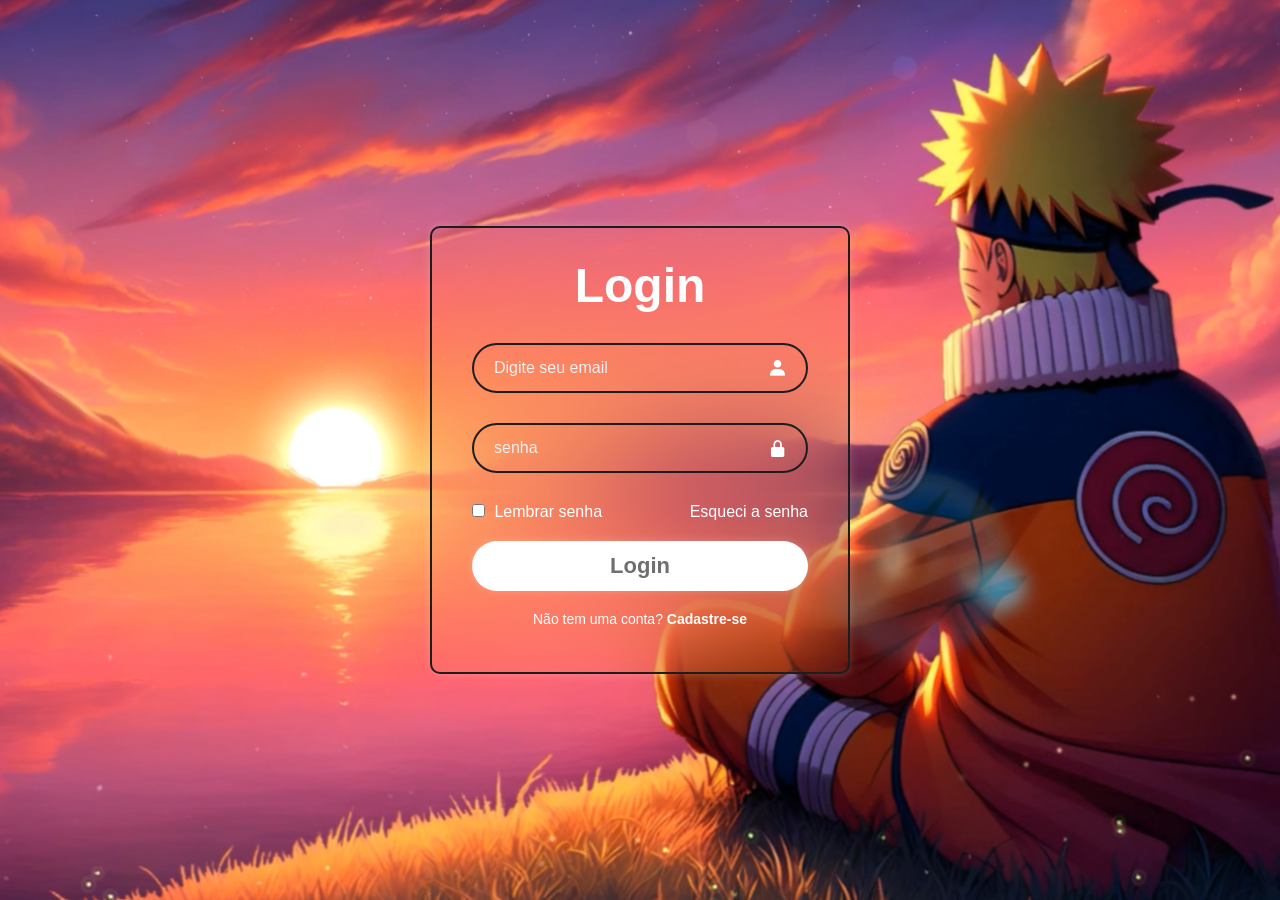
<file: index.html>
<!DOCTYPE html>
<html lang="pt-br">
<head>
    <meta charset="UTF-8">
    <meta name="viewport" content="width=device-width, initial-scale=1.0">
    <link rel="stylesheet" href="style.css">
    <link href="https://unpkg.com/boxicons@2.1.4/css/boxicons.min.css" rel="stylesheet">
    <title>Tela De Login</title>
</head>
<body>
    <main class="container">
        <form>
            <h1>Login </h1>
            <div class="input-box">
                <input placeholder="Digite seu email" type="email">
                <i class="bx bxs-user"></i>
            </div>
            <div class="input-box">
                <input placeholder="senha" type="password">
                <i class="bx bxs-lock-alt"></i>
            </div>

            <div class="remember-forgot">
                <label>
                    <input type="checkbox" >
                    Lembrar senha 
                </label>
                <a href="troca_senha.html">Esqueci a senha </a>
            </div>

            <button type="submit" class="login">Login</button>

            <div class="register-link">
                <p>Não tem uma conta?  <a href="cadastro.html">Cadastre-se</a> </p>
            </div>
        </form>
    </main>


    <script src="script.js"></script>
</body>
</html>
</file>
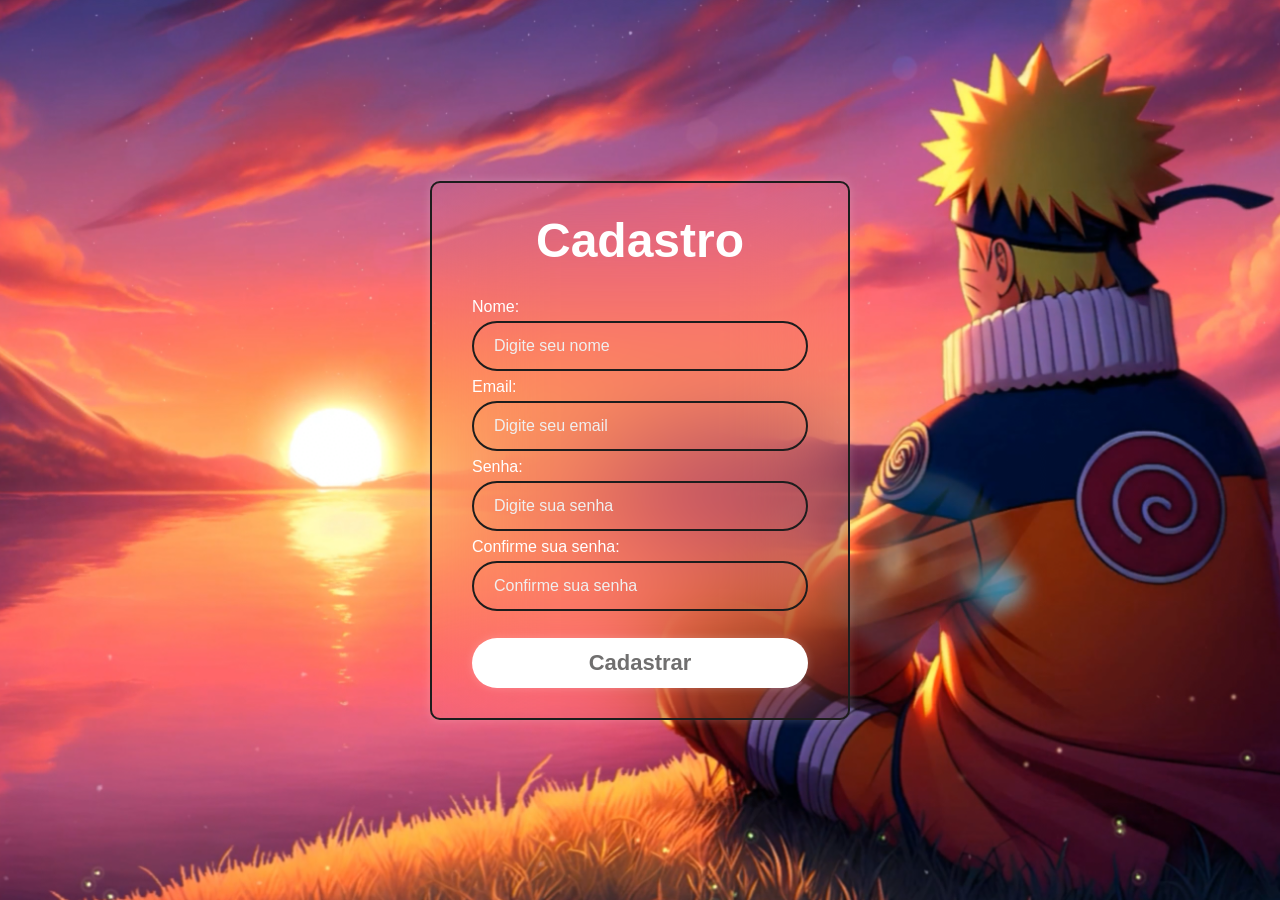
<file: cadastro.html>
<!DOCTYPE html>
<html lang="pt-br">
<head>
    <meta charset="UTF-8">
    <meta name="viewport" content="width=device-width, initial-scale=1.0">
    <title>Cadastro</title>
    <link rel="stylesheet" href="style.css">
    <link href="https://unpkg.com/boxicons@2.1.4/css/boxicons.min.css" rel="stylesheet">

</head>

<body>
    <main class="container">
        <form>
            <h1>Cadastro</h1>
            <div class="input-box">
                <label for="nome">Nome:</label>
                <input type="text" placeholder="Digite seu nome" id="nome" name="nome">
            </div>
            <div class="input-box">
                <label for="email">Email:</label>
                <input type="text" placeholder="Digite seu email" id="email" name="email">
            </div>
            <div class="input-box">
                <label for="senha">Senha:</label>
                <input type="password" placeholder="Digite sua senha" id="senha" name="senha">
            </div>
            <div class="input-box">
                <label for="confirme_sua_senha">Confirme sua senha:</label>
                <input type="password" placeholder="Confirme sua senha" id="confirme_sua_senha" name="confirme_sua_senha">
            </div>
            <button type="submit" id= "cadastrar"class="cadastrar">Cadastrar</button>
        </form>
    </main>
    
    <script src="script.js"></script>
</body>
</html>
</file>
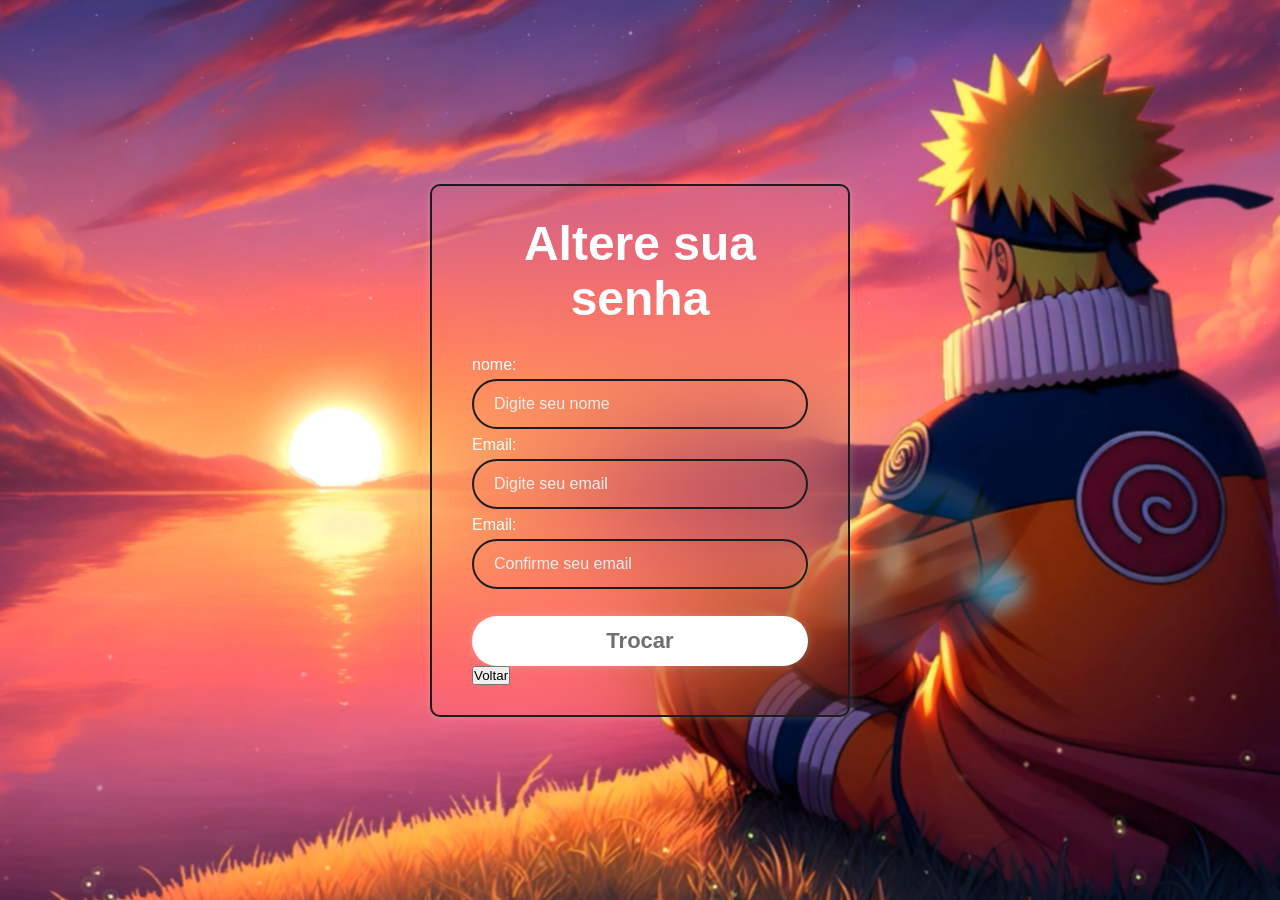
<file: troca_senha.html>
<!DOCTYPE html>
<html lang="pt-br">
<head>
    <meta charset="UTF-8">
    <meta name="viewport" content="width=device-width, initial-scale=1.0">
    <title>trocar senha</title>
    <link rel="stylesheet" href="style.css">

</head>
<body>
    <main class="container">
         <form>
            <h1>Altere sua senha</h1>
            <div class="input-box">
             <label for="nome">nome:</label>
             <input type="text" placeholder="Digite seu nome" id="nome">
            </div>

             <div class="input-box">
              <label for="email">Email:</label>
              <input type="text" placeholder="Digite seu email" id="email">
              </div>

             <div class="input-box">
                <label for="email">Email:</label>
                 <input type="text" placeholder="Confirme seu email" id="email">
            </div>
             <div>
                <button type="submit" id="trocar" class="trocar">Trocar</button>
             </div>
             <div>
                <button type="submit" id="voltar" class="voltar">Voltar</button>
             </div>
    </main >



    </form>
    
    
    
    
    
    
    <script src="script.js"></script>

</body>
</html>
</file>
<file: style.css>
*{
    margin: 0;
    padding: 0;
    box-sizing: border-box;
    font-family: Arial, Helvetica, sans-serif;
}

body{
    display: flex;
    justify-content: center;
    align-items: center;
    min-height: 100vh;
    background: url(img.png) ;
    background-size: cover;       /* ocupa toda a tela */
    background-position: center;  /* centraliza */
    background-repeat: no-repeat; /* não repete */
}

.container{
    width: 420px;
    background-color: transparent;
    border: 2px solid rgb(29, 29, 29); 
    border-radius: 10px;
    color:#fff;
    padding: 30px 40px;
    box-shadow: 0 0 10px rgba(255, 253, 253, 0.2);
    backdrop-filter: blur(55px);
}

.container h1{
    font-size: 3rem;
    text-align: center;
}

.input-box{
    position: relative;
    width: 100%;
    height: 50px;
    margin: 30px 0;
}

.input-box input{
    width: 100%;
    height: 100%;
    background-color: transparent;
    border: 2px solid  rgb(29, 29, 29);
    border-radius: 40px;
    outline: none;
    padding: 20px 45px 20px 20px;
    color: #fff;
    font-size: 16px;
}

.input-box input::placeholder{
    color: #f0efef;
}

.input-box i{
    position: absolute;
    right: 20px;
    font-size: 20px;
    top: 50%;
    transform: translateY(-50%);
}

.input-box label {
    display: block;
    margin-bottom: 5px;
    color: #fff;
    font-size: 16px;
}

.remember-forgot{
    display: flex;
    justify-content: space-between;
}

.remember-forgot label input{
    accent-color: #fff;
    margin-right: 5px;
}
.remember-forgot a{
    text-decoration: none;
    color: #fff
}

.remember-forgot a:hover{
    text-decoration: underline;
}

.login{
    width: 100%;
    height: 50px;
    background-color: #fff;
    border: none;
    border-radius: 40px;
    cursor: pointer;
    font-size: 22px;
    color: #706f6f;
    font-weight: 600;
    box-shadow: 0 0 10px rgba(255, 253, 253, 0.2);
    margin-top: 20PX;
}
.cadastrar{
    width: 100%;
    height: 50px;
    background-color: #fff;
    border: none;
    border-radius: 40px;
    cursor: pointer;
    font-size: 22px;
    color: #706f6f;
    font-weight: 600;
    box-shadow: 0 0 10px rgba(255, 253, 253, 0.2);
    margin-top: 20PX;
}

.trocar{
    width: 100%;
    height: 50px;
    background-color: #fff;
    border: none;
    border-radius: 40px;
    cursor: pointer;
    font-size: 22px;
    color: #706f6f;
    font-weight: 600;
    box-shadow: 0 0 10px rgba(255, 253, 253, 0.2);
    margin-top: 20PX;
}


.login:hover{
    background-color: transparent;
    border: 2px solid rgba(255, 253, 253, 0.2);
    color: white;
}

.register-link{
    font-size: 14px;
    text-align: center;
    margin:20px 0 15px ;
}

.register-link a{
    text-decoration: none;
    color: #fff;
    font-weight: 600;
}

.register-link a:hover{
    text-decoration: underline;

}
</file>
